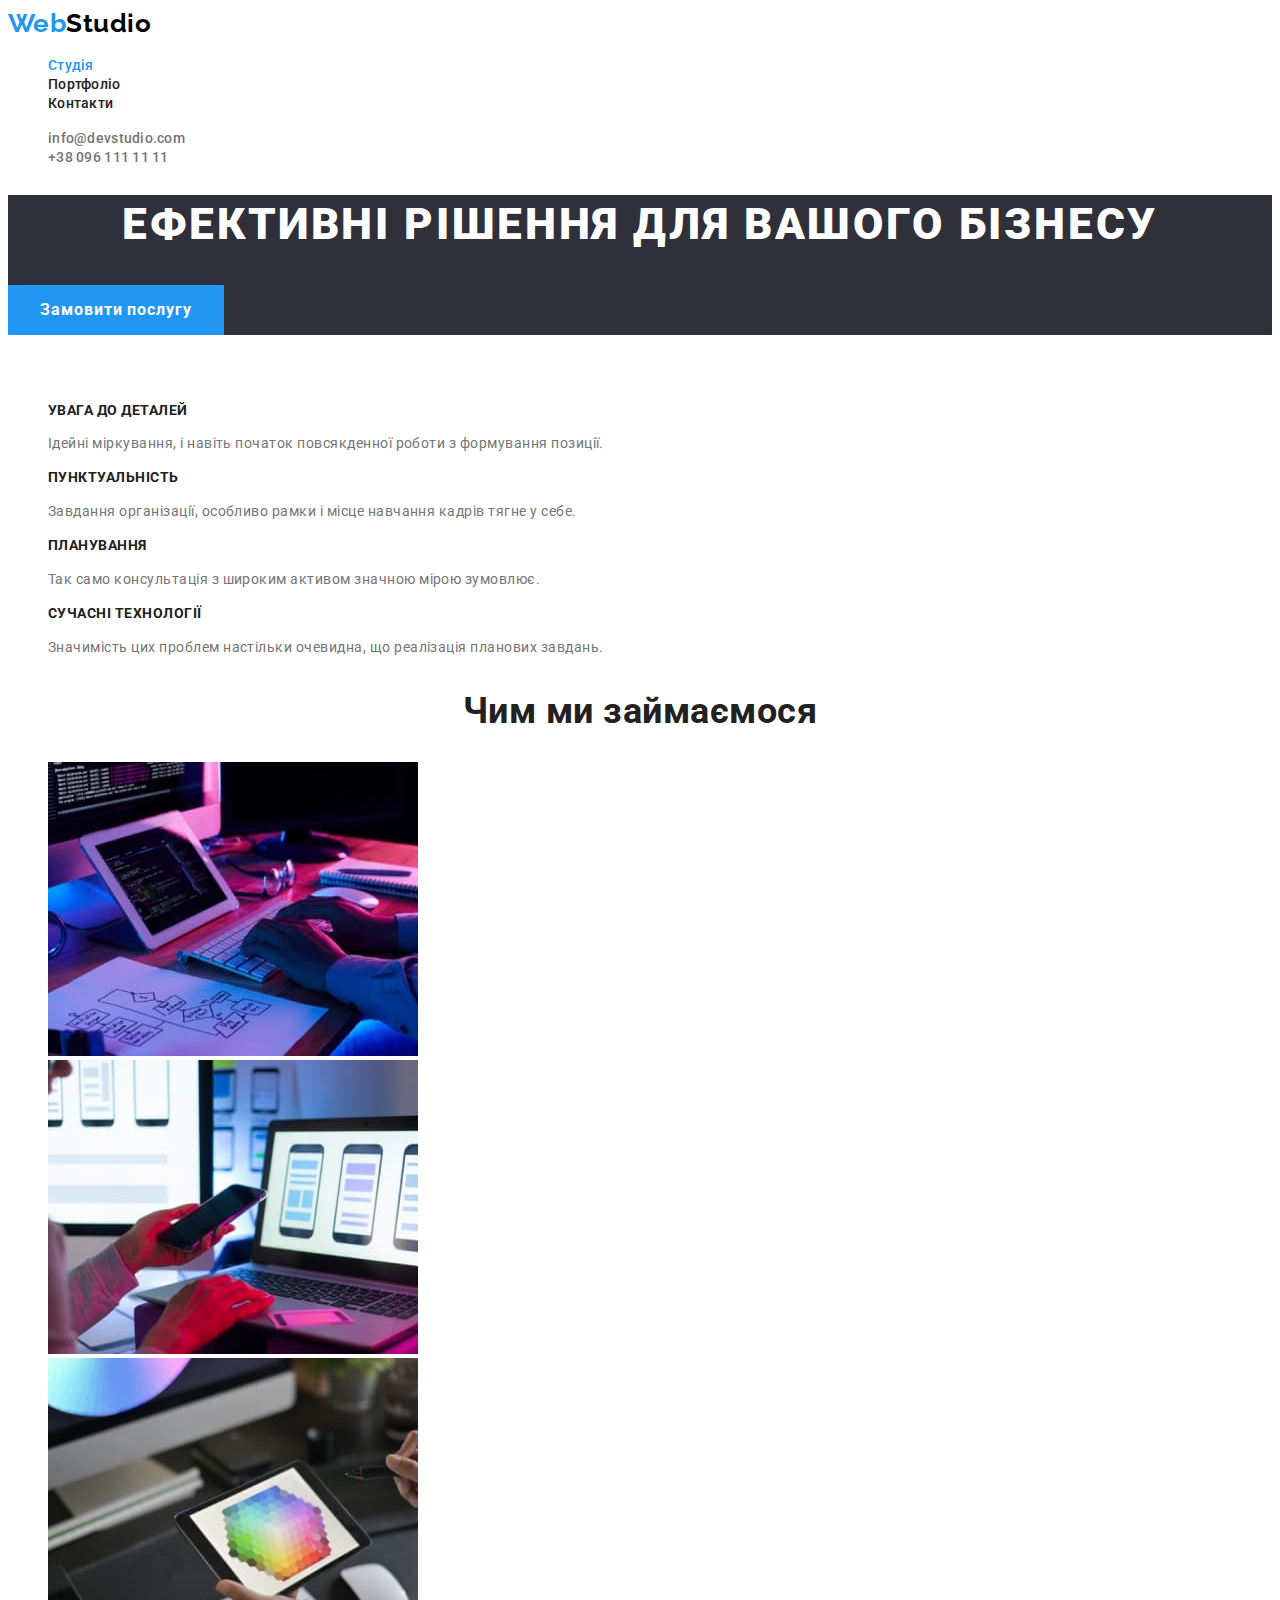
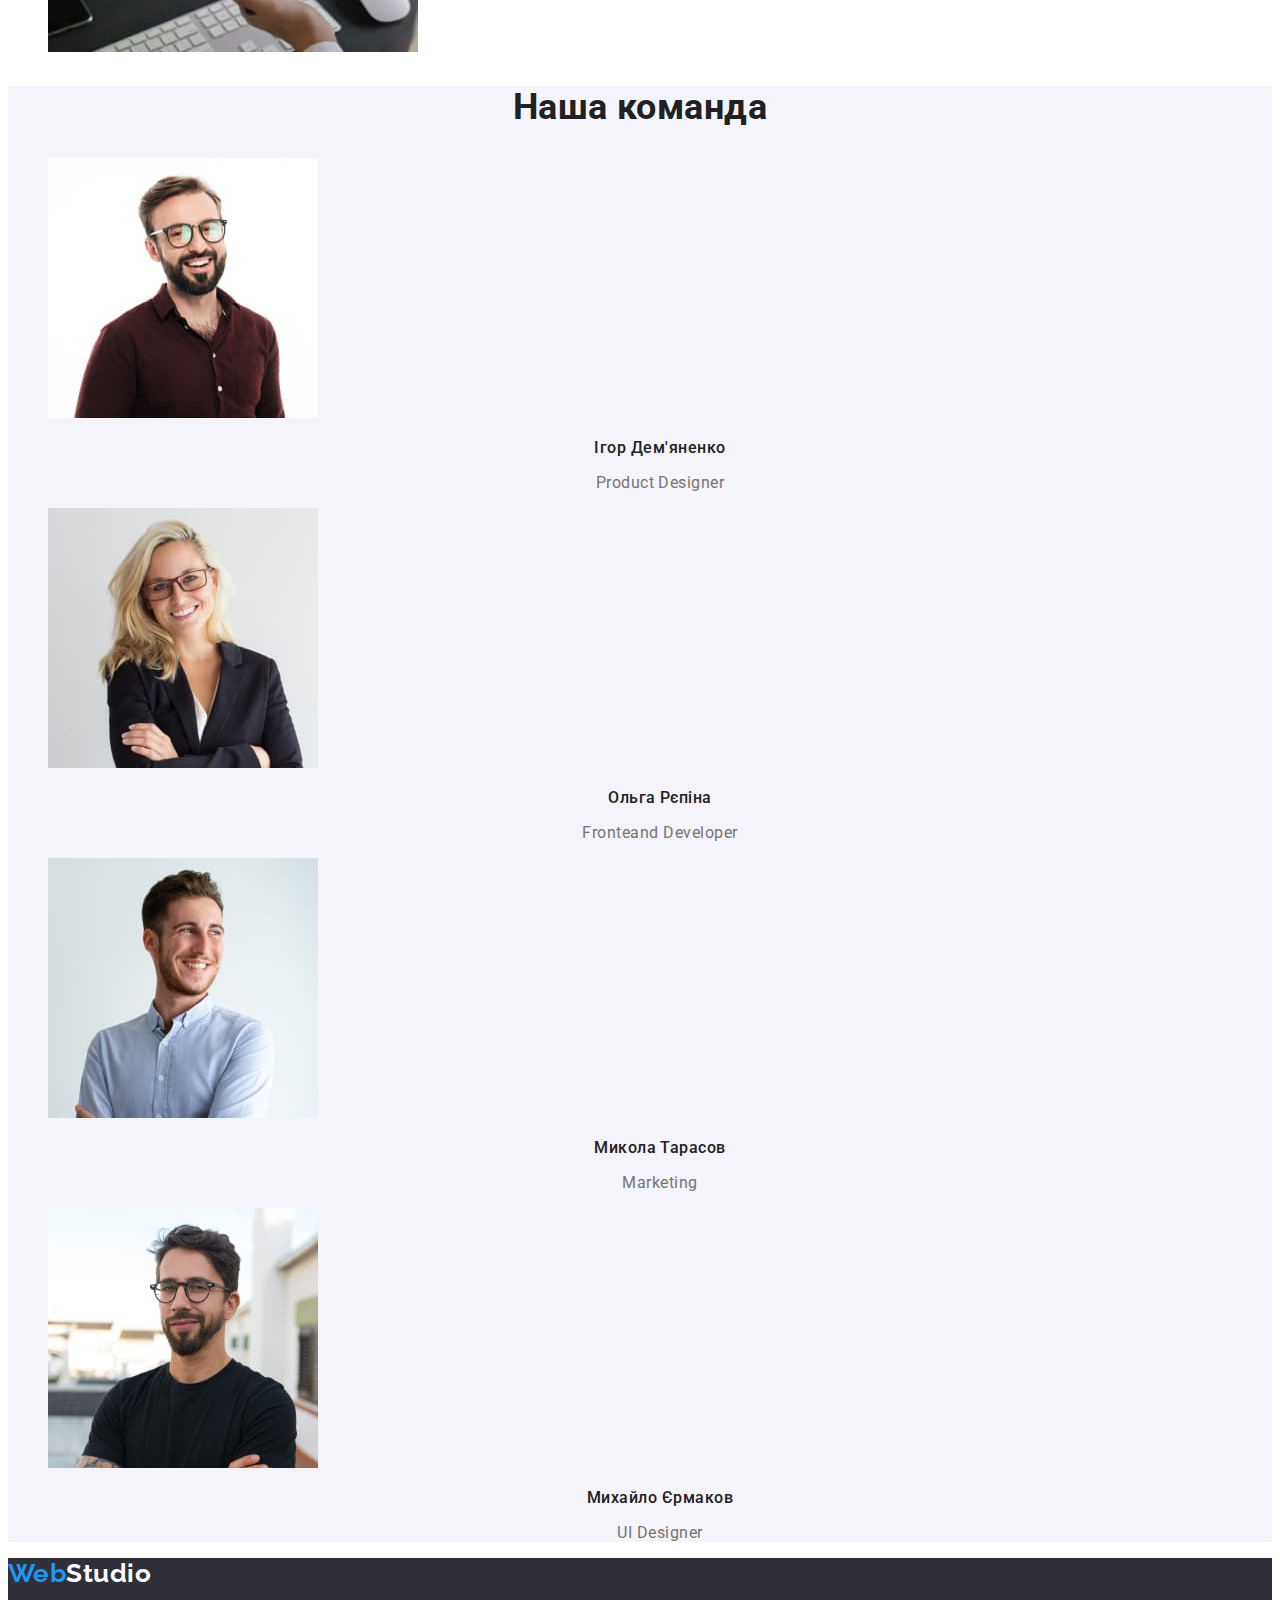
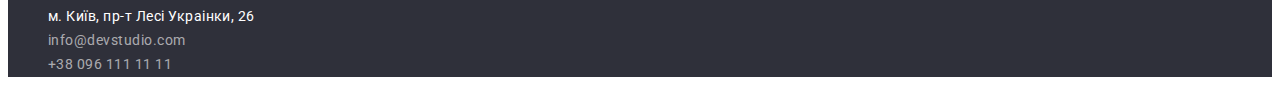
<file: index.html>
<!DOCTYPE html>
<html lang="uk">
  <head>
    <meta charset="UTF-8" />
    <meta http-equiv="X-UA-Compatible" content="IE=edge" />
    <meta name="viewport" content="width=device-width, initial-scale=1.0" />
    <title>Студія</title>
    <link rel="preconnect" href="https://fonts.googleapis.com" />
    <link rel="preconnect" href="https://fonts.gstatic.com" crossorigin />
    <link
      href="https://fonts.googleapis.com/css2?family=Raleway:wght@700&family=Roboto:wght@400;500;700;900&display=swap"
      rel="stylesheet"
    />
    <link rel="stylesheet" href="./css/styles.css" />
  </head>

  <body>
    <header class="header">
      <nav class="header-nav">
        <a lang="en" href="./index.html" class="header-nav-logo"
          >Web<span class="nav-logo">Studio</span></a
        >

        <ul class="header-nav-list">
          <li class="header-nav-item">
            <a href="./index.html" class="header-nav-link current">Студія</a>
          </li>
          <li class="header-nav-item">
            <a href="./portfolio.html" class="header-nav-link">Портфоліо</a>
          </li>
          <li class="header-nav-item"><a href="" class="header-nav-link">Контакти</a></li>
        </ul>
      </nav>

      <ul class="header-contacts-list">
        <li class="header-contacts-item">
          <a href="mailto:info@devstudio.com" class="header-contacts-link">info@devstudio.com</a>
        </li>
        <li class="header-contacts-item">
          <a href="tel:+380961111111" class="header-contacts-link">+38 096 111 11 11</a>
        </li>
      </ul>
    </header>

    <main>
      <section class="hero">
        <h1 class="hero-tittle">Ефективні рішення для вашого бізнесу</h1>
        <button type="button" class="hero-button">Замовити послугу</button>
      </section>

      <section class="features">
        <h2 class="features-tittle">Особливості</h2>

        <ul class="features-list">
          <li class="features-item">
            <h3 class="features-subtitle">Увага до деталей</h3>
            <p class="features-text">
              Ідейні міркування, і навіть початок повсякденної роботи з формування позиції.
            </p>
          </li>
          <li class="features-item">
            <h3 class="features-subtitle">Пунктуальність</h3>
            <p class="features-text">
              Завдання організації, особливо рамки і місце навчання кадрів тягне у себе.
            </p>
          </li>
          <li class="features-item">
            <h3 class="features-subtitle">Планування</h3>
            <p class="features-text">
              Так само консультація з широким активом значною мірою зумовлює.
            </p>
          </li>
          <li class="features-item">
            <h3 class="features-subtitle">Сучасні технології</h3>
            <p class="features-text">
              Значимість цих проблем настільки очевидна, що реалізація планових завдань.
            </p>
          </li>
        </ul>
      </section>

      <section class="work">
        <h2 class="work-tittle">Чим ми займаємося</h2>

        <ul class="work-list">
          <li class="work-item">
            <img
              src="./images/box1.jpg"
              alt="На столі стоїть монітор, клавіатура. Зліва від 
                    клавіатури лежить аркуш із алгоритмом коду, який в цей час набирає чоловік"
              width="370"
              height="294"
            />
          </li>
          <li class="work-item">
            <img
              src="./images/box2.jpg"
              alt="На підставці стоїть ноуткбук, на екрані якого показано приклад із трьох варіантів зовнішнього вигляду застосунку. Біля ноутбуку знаходиться людина із телефоном, яка одразу тестує ці варіанти на телефоні"
              width="370"
              height="294"
            />
          </li>
          <li class="work-item">
            <img
              src="./images/box3.jpg"
              alt="Людина тримає у лівій руці графічний планшет, на екрані якого виведено кольорову палітру. У правій руці вона тримає стилус, і певно хоче вибрати якийсь колір для певного графічного елеметну"
              width="370"
              height="294"
            />
          </li>
        </ul>
      </section>

      <section class="team">
        <h2 class="team-tittle">Наша команда</h2>

        <ul class="team-list">
          <li class="team-item">
            <img
              src="./images/teamcard1.jpg"
              alt="Молодий чоловік в окулярах, з темною бородою,що мило посміхається. Він одягнутий у коричневу сорочку з білими гудзиками"
              width="270"
              height="260"
            />
            <h3 class="team-name">Ігор Дем'яненко</h3>
            <p class="team-position">Product Designer</p>
          </li>
          <li class="team-item">
            <img
              src="./images/teamcard2.jpg"
              alt="Молода дівчина, зі світлим волоссям середньої довжини. Вона в окулярах, з прямокутною оправою. Має гарну приємну посмішку. Одягнута у чорний піджак та білу блузу"
              width="270"
              height="260"
            />
            <h3 class="team-name">Ольга Рєпіна</h3>
            <p class="team-position">Fronteand Developer</p>
          </li>
          <li class="team-item">
            <img
              src="./images/teamcard3.jpg"
              alt="Молодий чоловік, з русявим волоссям та легкою світлою щетиною. Він дивиться у ліву сторону та приємно посміхається.На ньому одягнута світло-блакитна сорочка"
              width="270"
              height="260"
            />
            <h3 class="team-name">Микола Тарасов</h3>
            <p class="team-position">Marketing</p>
          </li>
          <li class="team-item">
            <img
              src="./images/teamcard4.jpg"
              alt="Молодий харизматичний чоловік із темним волоссям та темною бородою. Він носить окуляри. Одягнутий у чорну футболку, на правій руці має татуювання"
              width="270"
              height="260"
            />
            <h3 class="team-name">Михайло Єрмаков</h3>
            <p class="team-position">UI Designer</p>
          </li>
        </ul>
      </section>
    </main>

    <footer class="footer">
      <a lang="en" href="./index.html" class="footer-logo-begin"
        >Web<span class="footer-logo-end">Studio</span></a
      >

      <address class="footer-contacts">
        <ul class="footer-contacts-list">
          <li class="footer-contacts-item">
            <a
              href="https://goo.gl/maps/CPtrU1FHBa2aNyZL9"
              target="_blank"
              rel="noopener noreferrer nofollow"
              class="footer-contacts-address"
            >
              м. Київ, пр-т Лесі Украінки, 26
            </a>
          </li>
          <li class="footer-contacts-item">
            <a href="mailto:info@devstudio.com" class="footer-contacts-link">info@devstudio.com</a>
          </li>
          <li class="footer-contacts-item">
            <a href="tel:+380961111111" class="footer-contacts-link">+38 096 111 11 11</a>
          </li>
        </ul>
      </address>
    </footer>
  </body>
</html>
</file>
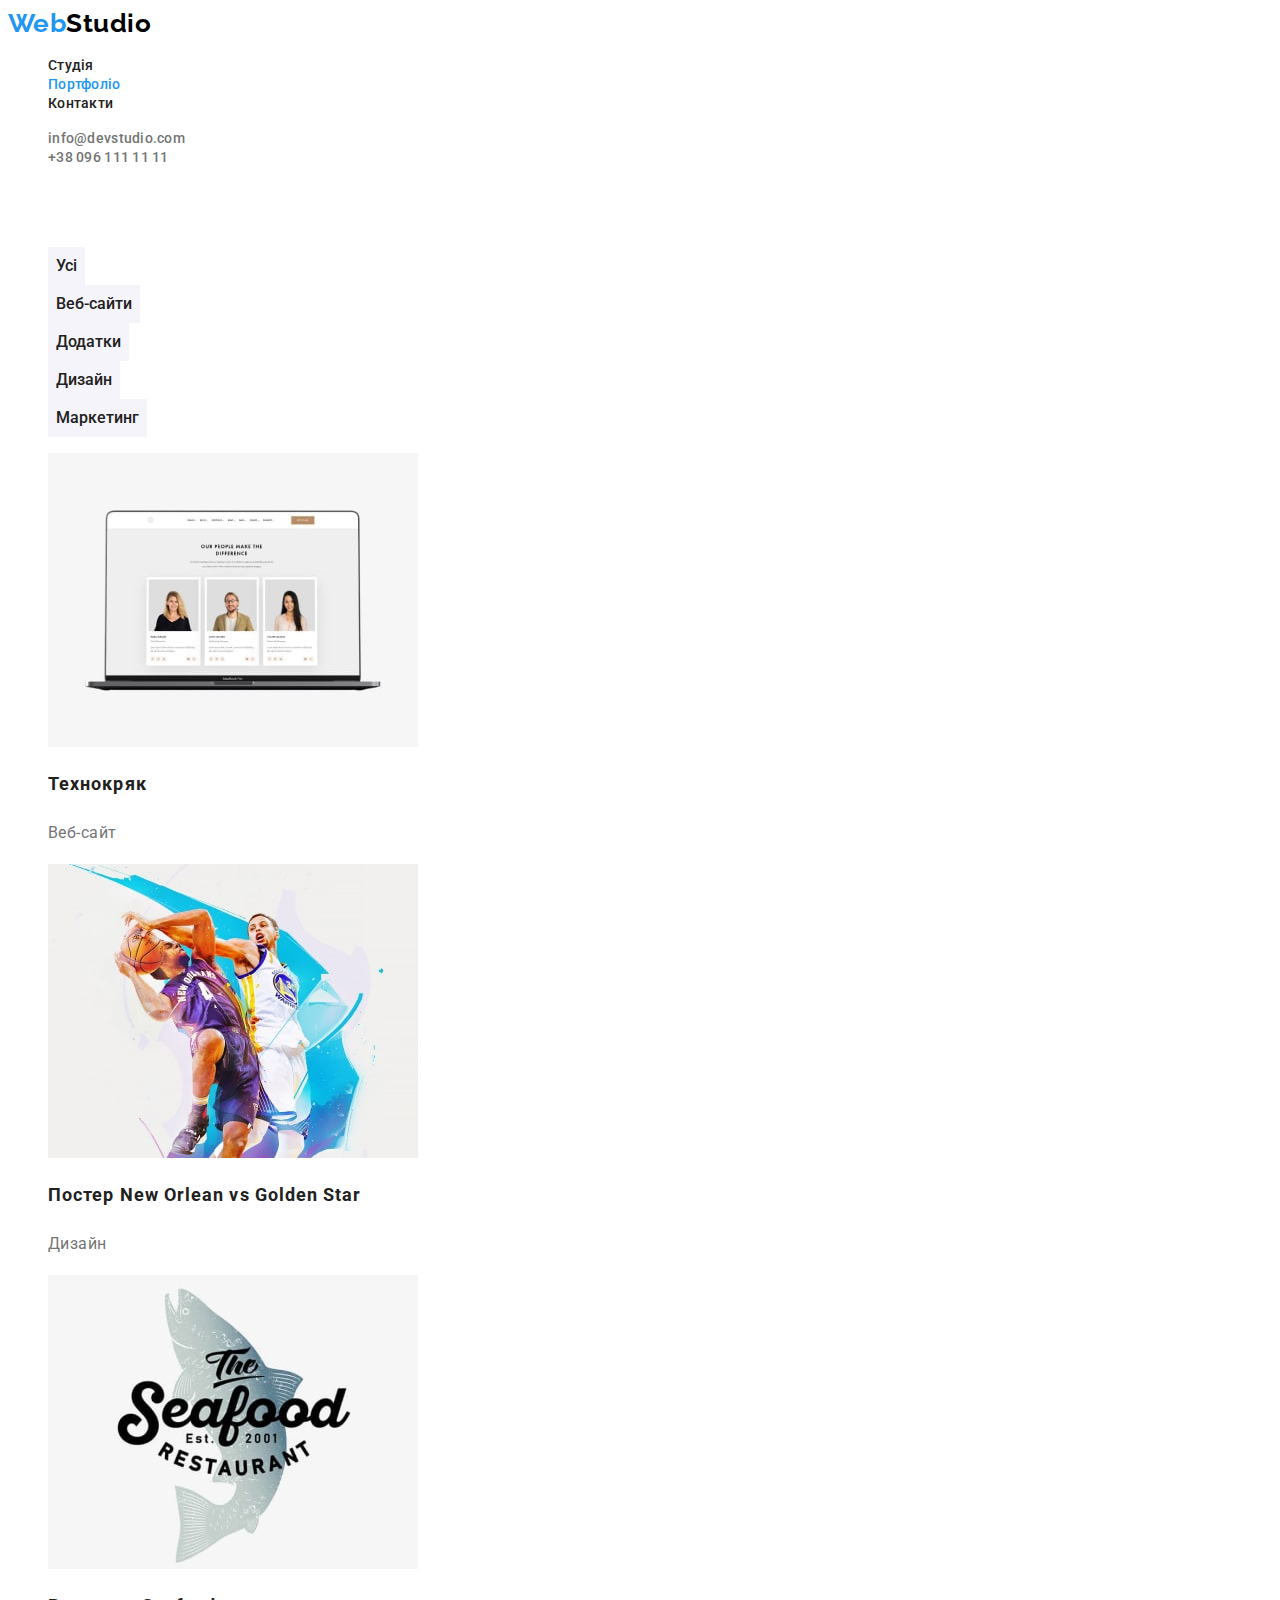
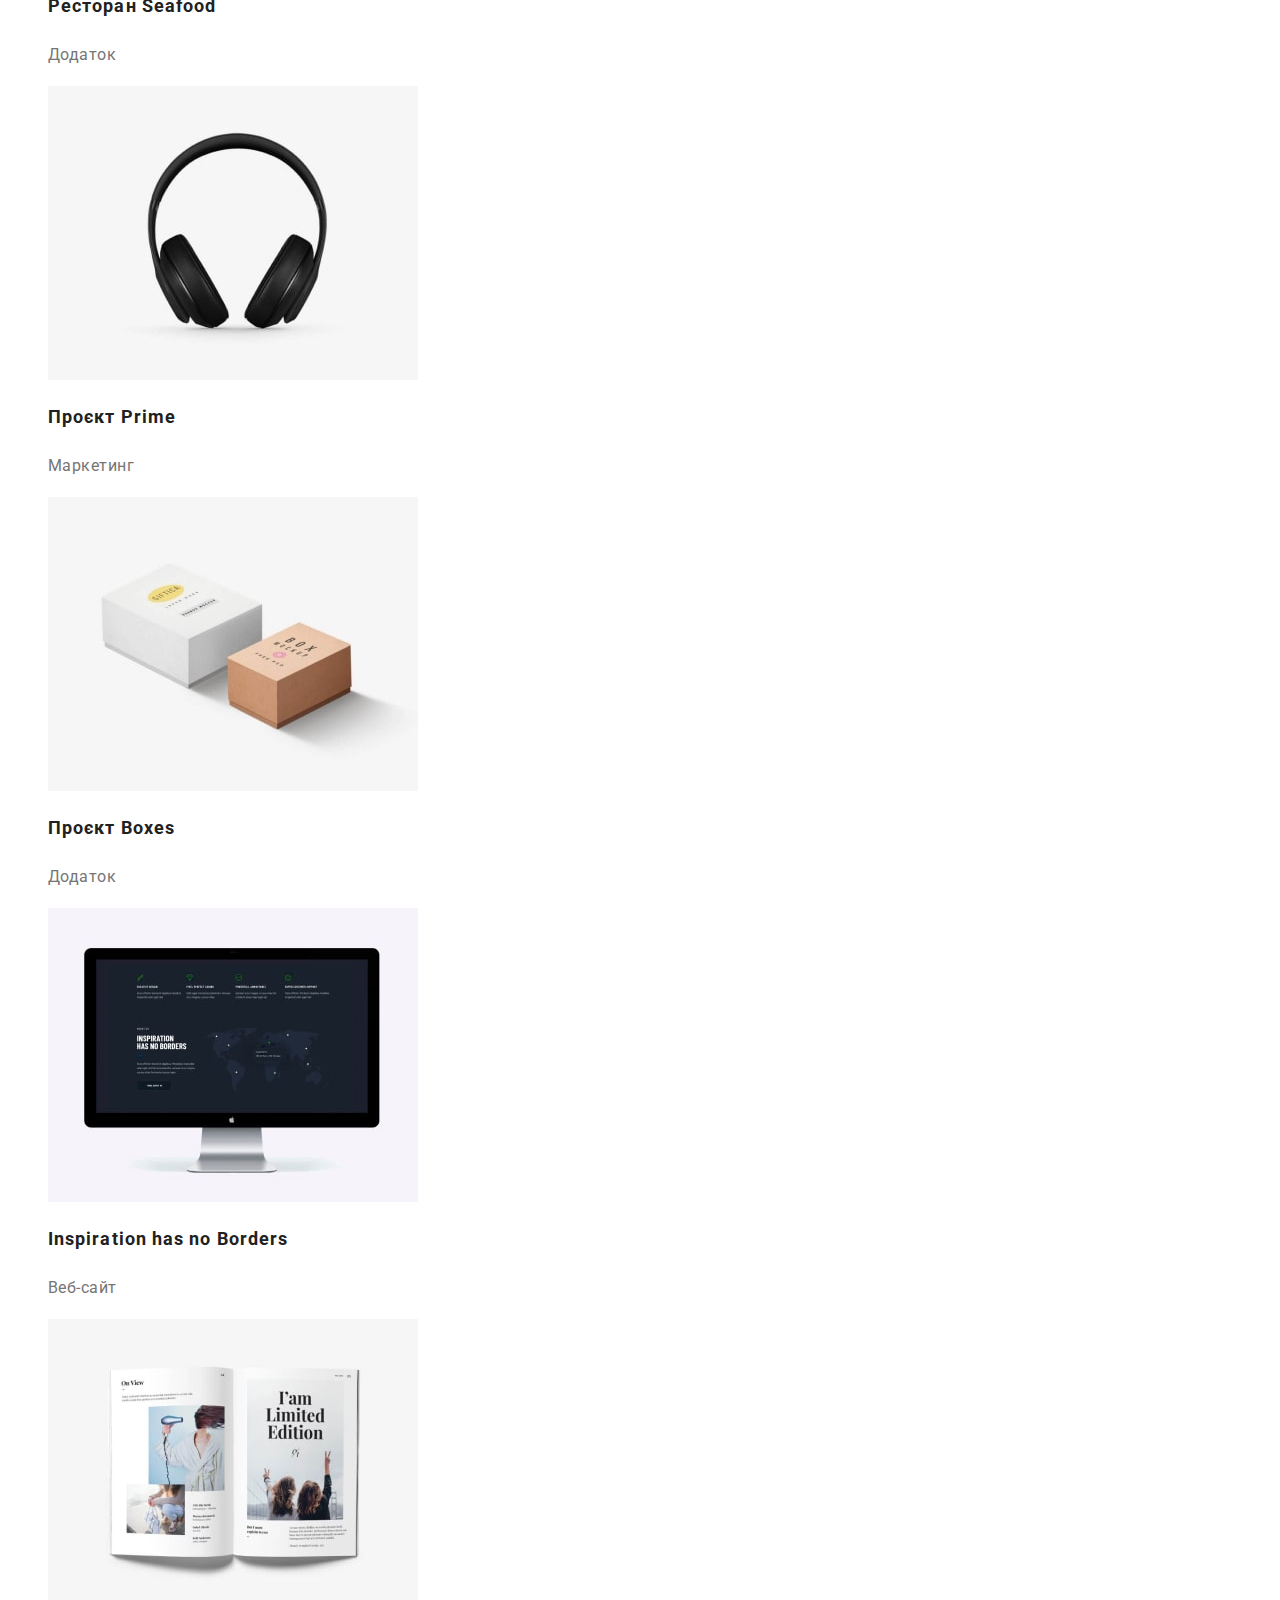
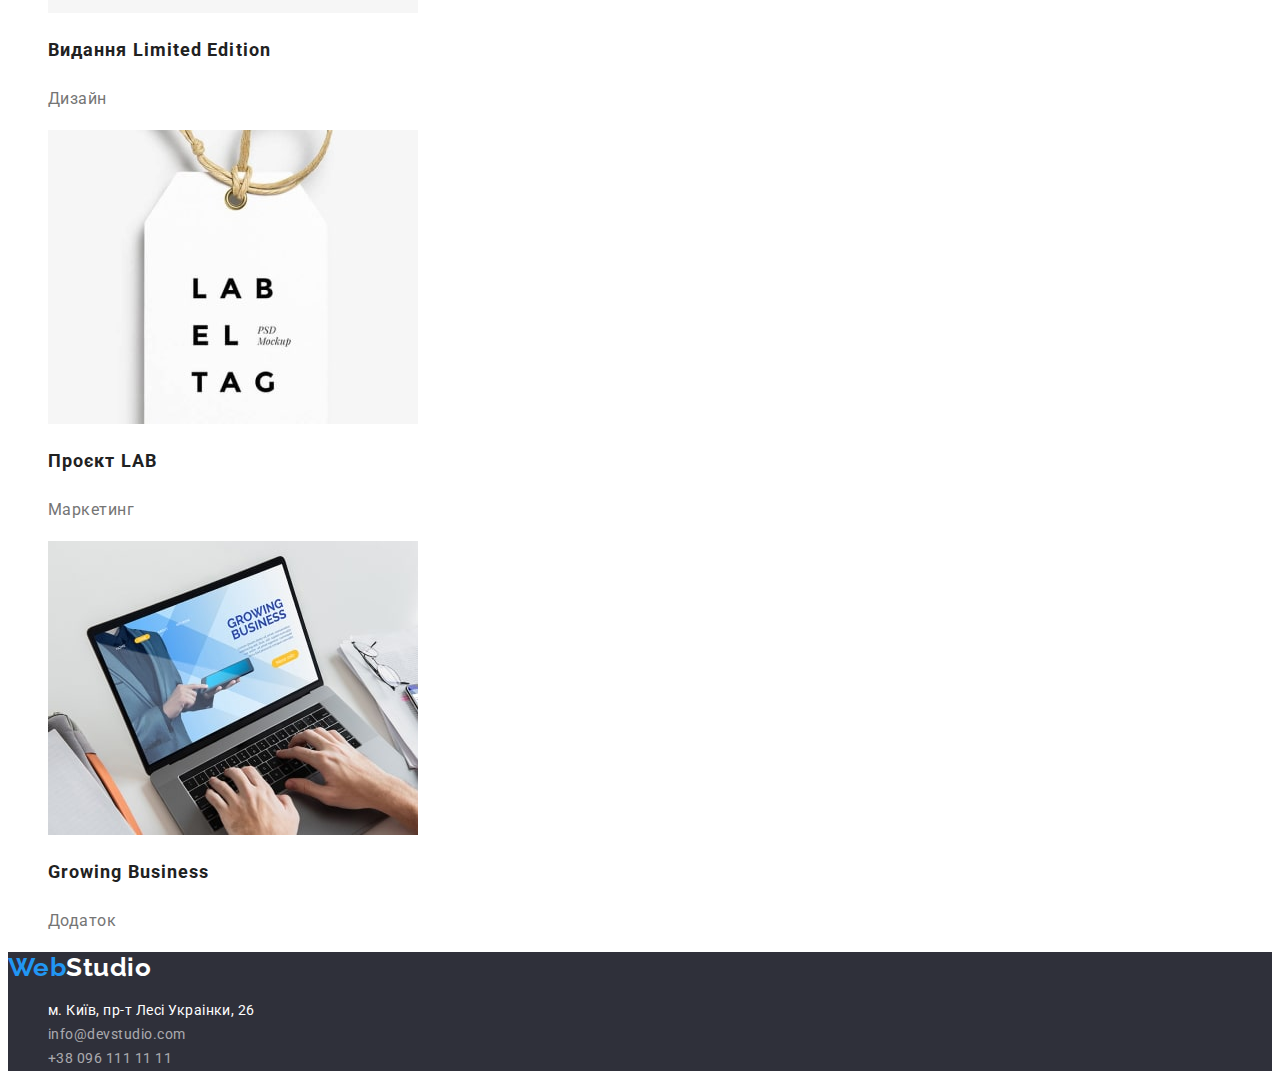
<file: portfolio.html>
<!DOCTYPE html>
<html lang="uk">
  <head>
    <meta charset="UTF-8" />
    <meta http-equiv="X-UA-Compatible" content="IE=edge" />
    <meta name="viewport" content="width=device-width, initial-scale=1.0" />
    <title>Портфоліо</title>
    <link rel="preconnect" href="https://fonts.googleapis.com" />
    <link rel="preconnect" href="https://fonts.gstatic.com" crossorigin />
    <link
      href="https://fonts.googleapis.com/css2?family=Raleway:wght@700&family=Roboto:wght@400;500;700;900&display=swap"
      rel="stylesheet"
    />
    <link rel="stylesheet" href="./css/styles.css" />
  </head>

  <body>
    <header class="header">
      <nav class="header-nav">
        <a lang="en" href="./index.html" class="header-nav-logo"
          >Web<span class="nav-logo">Studio</span></a
        >

        <ul class="header-nav-list">
          <li class="header-nav-item"><a href="./index.html" class="header-nav-link">Студія</a></li>
          <li class="header-nav-item">
            <a href="./portfolio.html" class="header-nav-link current">Портфоліо</a>
          </li>
          <li class="header-nav-item"><a href="" class="header-nav-link">Контакти</a></li>
        </ul>
      </nav>

      <ul class="header-contacts-list">
        <li class="header-contacts-item">
          <a href="mailto:info@devstudio.com" class="header-contacts-link">info@devstudio.com</a>
        </li>
        <li class="header-contacts-item">
          <a href="tel:+380961111111" class="header-contacts-link">+38 096 111 11 11</a>
        </li>
      </ul>
    </header>

    <main>
      <section class="portfolio">
        <h1 class="portfolio-tittle">Портфоліо</h1>

        <ul class="portfolio-filters-list">
          <li class="portfolio-filters-item">
            <button type="button" class="portfolio-filters-button btn-size-all">Усі</button>
          </li>
          <li class="portfolio-filters-item">
            <button type="button" class="portfolio-filters-button btn-size-web">Веб-сайти</button>
          </li>
          <li class="portfolio-filters-item">
            <button type="button" class="portfolio-filters-button btn-size-app">Додатки</button>
          </li>
          <li class="portfolio-filters-item">
            <button type="button" class="portfolio-filters-button btn-size-design">Дизайн</button>
          </li>
          <li class="portfolio-filters-item">
            <button type="button" class="portfolio-filters-button btn-size-mark">Маркетинг</button>
          </li>
        </ul>

        <ul class="portfolio-projects-list">
          <li class="portfolio-projects-item">
            <a href="" class="portfolio-projects-link">
              <img
                src="./images/project1.jpg"
                alt="Приклад сторінки сайту"
                width="370"
                height="294"
              />
              <h2 class="portfolio-projects-subtitle">Технокряк</h2>
              <p class="portfolio-projects-text">Веб-сайт</p>
            </a>
          </li>
          <li class="portfolio-projects-item">
            <a href="" class="portfolio-projects-link">
              <img
                src="./images/project2.jpg"
                alt="Постер із зображенням двох гравців у баскетбол"
                width="370"
                height="294"
              />
              <h2 class="portfolio-projects-subtitle">Постер New Orlean vs Golden Star</h2>
              <p class="portfolio-projects-text">Дизайн</p>
            </a>
          </li>
          <li class="portfolio-projects-item">
            <a href="" class="portfolio-projects-link">
              <img
                src="./images/project3.jpg"
                alt="Макет додатку ресторану морської їжі"
                width="370"
                height="294"
              />
              <h2 class="portfolio-projects-subtitle">Ресторан Seafood</h2>
              <p class="portfolio-projects-text">Додаток</p>
            </a>
          </li>
          <li class="portfolio-projects-item">
            <a href="" class="portfolio-projects-link">
              <img src="./images/project4.jpg" alt="Наушники" width="370" height="294" />
              <h2 class="portfolio-projects-subtitle">Проєкт Prime</h2>
              <p class="portfolio-projects-text">Маркетинг</p>
            </a>
          </li>
          <li class="portfolio-projects-item">
            <a href="" class="portfolio-projects-link">
              <img src="./images/project5.jpg" alt="Макети двох коробок" width="370" height="294" />
              <h2 class="portfolio-projects-subtitle">Проєкт Boxes</h2>
              <p class="portfolio-projects-text">Додаток</p>
            </a>
          </li>
          <li class="portfolio-projects-item">
            <a href="" class="portfolio-projects-link">
              <img
                src="./images/project6.jpg"
                alt="Монітор із зображенням карти світу"
                width="370"
                height="294"
              />
              <h2 lang="en" class="portfolio-projects-subtitle">Inspiration has no Borders</h2>
              <p class="portfolio-projects-text">Веб-сайт</p>
            </a>
          </li>
          <li class="portfolio-projects-item">
            <a href="" class="portfolio-projects-link">
              <img src="./images/project7.jpg" alt="Розворот книги" width="370" height="294" />
              <h2 class="portfolio-projects-subtitle">Видання Limited Edition</h2>
              <p class="portfolio-projects-text">Дизайн</p>
            </a>
          </li>
          <li class="portfolio-projects-item">
            <a href="" class="portfolio-projects-link">
              <img
                src="./images/project8.jpg"
                alt="Паперовий ярлик білого кольору з назвою проєкту"
                width="370"
                height="294"
              />
              <h2 class="portfolio-projects-subtitle">Проєкт LAB</h2>
              <p class="portfolio-projects-text">Маркетинг</p>
            </a>
          </li>
          <li class="portfolio-projects-item">
            <a href="" class="portfolio-projects-link">
              <img src="./images/project9.jpg" alt="Зображення нотубука" width="370" height="294" />
              <h2 class="portfolio-projects-subtitle">Growing Business</h2>
              <p class="portfolio-projects-text">Додаток</p>
            </a>
          </li>
        </ul>
      </section>
    </main>

    <footer class="footer">
      <a lang="en" href="./index.html" class="footer-logo-begin"
        >Web<span class="footer-logo-end">Studio</span></a
      >

      <address class="footer-contacts">
        <ul class="footer-contacts-item">
          <li class="footer-contacts-item">
            <a
              href="https://goo.gl/maps/CPtrU1FHBa2aNyZL9"
              target="_blank"
              rel="noopener noreferrer nofollow"
              class="footer-contacts-address"
              >м. Київ, пр-т Лесі Украінки, 26</a
            >
          </li>
          <li class="footer-contacts-item">
            <a href="mailto:info@devstudio.com" class="footer-contacts-link">info@devstudio.com</a>
          </li>
          <li class="footer-contacts-item">
            <a href="tel:+380961111111" class="footer-contacts-link">+38 096 111 11 11</a>
          </li>
        </ul>
      </address>
    </footer>
  </body>
</html>
</file>
<file: css/styles.css>
:root {
  --first-color: #212121;
  --accent-color: #2196f3;
  --accent-color-text: #ffffff;
  --hero-color: #ffffff;
  --text-color: #757575;
  --portfolio-button-color: #f5f4fa;
  --team-background-color: #f5f4fa;
  --hero-footer-background-color: #2f303a;
  --main-background-color: #ffffff;
  --contacts-link-color: rgba(255, 255, 255, 0.6);
  --nav-logo-color: #000000;
}

body {
  font-family: Roboto, Times New Roman, Arial, Helvetica, sans-serif;
  color: var(--first-color);
  background-color: var(--main-background-color);
  letter-spacing: 0.03em;
}

.header-nav-logo,
.header-nav-link,
.header-contacts-link,
.footer-logo-begin,
.footer-contacts-address,
.footer-contacts-link,
.portfolio-projects-link {
  text-decoration: none;
}

.header-nav-logo,
.footer-logo-begin {
  font-weight: 700;
  font-size: 26px;
  line-height: 1.19;
}

.header-nav-logo,
.nav-logo,
.footer-logo-begin {
  font-family: Raleway, sans-serif;
  color: var(--accent-color);
}

.nav-logo {
  color: var(--nav-logo-color);
}

.header-nav-link,
.header-contacts-link {
  font-weight: 500;
  font-size: 14px;
  line-height: 1.1429;
  letter-spacing: 0.02em;
}

.header-nav-link {
  color: var(--first-color);
}

.header-contacts-link {
  color: var(--text-color);
}

.header-nav-link:hover,
.header-contacts-link:hover,
.header-nav-link:focus,
.header-contacts-link:focus {
  color: var(--accent-color);
}

.header-nav-list .header-nav-link.current {
  color: var(--accent-color);
}

.hero,
.footer {
  background-color: var(--hero-footer-background-color);
}

.hero-tittle,
.hero-button {
  text-align: center;
  letter-spacing: 0.06em;
  color: var(--hero-color);
  
}

.hero-tittle {
  font-weight: 900;
  font-size: 44px;
  line-height: 1.36;
  text-transform: uppercase;
}

.hero-button {
  font-family: inherit;
  font-weight: 700;
  font-size: 16px;
  line-height: 1.88;
  background-color: var(--accent-color);
  width: 216px;
  height: 50px;

  border-color: transparent;
}

.hero-button,
.portfolio-filters-button {
  cursor: pointer;

  border-color: transparent;
}

.features-tittle,
.portfolio-tittle {
  opacity: 0;
}

.features-subtitle {
  font-size: 14px;
  line-height: 1.14;
  text-transform: uppercase;
  color: var(--first-color);
}

.features-text {
  font-size: 14px;
  line-height: 1.71;
  color: var(--text-color);
}

.header-nav-item,
.header-contacts-item,
.features-item,
.team-item,
.work-item,
.footer-contacts-item,
.portfolio-filters-item,
.portfolio-projects-item {
  list-style-type: none;
}

.work-tittle,
.team-tittle,
.team-name,
.team-position {
  text-align: center;
}

.work-tittle,
.team-tittle {
  font-size: 36px;
  line-height: 1.17;
  color: var(--first-color);
}

.team {
  background-color: var(--team-background-color);
}

.team-name,
.team-position {
  font-size: 16px;
  line-height: 1.19;
}

.team-name {
  font-weight: 500;
  color: var(--first-color);
}

.team-position {
  color: var(--text-color);
}

.footer-logo-end {
  color: var(--accent-color-text);
}

.footer-contacts-address,
.footer-contacts-link {
  font-size: 14px;
  line-height: 1.71;
}

.footer-contacts-address {
  font-style: normal;
  color: var(--accent-color-text);
}

.footer-contacts-link {
  font-style: normal;
  color: var(--contacts-link-color);
}

.footer-contacts-link:hover,
.footer-contacts-link:focus,
.footer-contacts-address:hover,
.footer-contacts-address:focus {
  color: var(--accent-color);
}

.btn-size-all,
.btn-size-app,
.btn-size-design,
.btn-size-mark,
.btn-size-web {
  height: 38px;
}

/* .btn-size-all {
  width: 73px;
}

.btn-size-web {
  width: 125px;
}

.btn-size-app {
  width: 112px;
}

.btn-size-design {
  width: 103;
}

.btn-size-mark {
  width: 130;
} */

.portfolio-projects-item,
.portfolio-projects-item {
  background-color: var(--main-background-color);
}

.portfolio-filters-button {
  font-family: inherit;
  font-weight: 500;
  font-size: 16px;
  line-height: 1.63;
  text-align: center;
  color: var(--first-color);
  background-color: var(--portfolio-button-color);
}

.portfolio-filters-button:hover,
.portfolio-filters-button:focus {
  color: var(--accent-color-text);
  background-color: var(--accent-color);
}

.portfolio-projects-subtitle {
  font-size: 18px;
  line-height: 2;
  letter-spacing: 0.06em;
  color: var(--first-color);
}

.portfolio-projects-text {
  font-size: 16px;
  line-height: 1.88;
  color: var(--text-color);
}

.portfolio-projects-subtitle:hover,
.portfolio-projects-text:hover {
  color: var(--accent-color-text);
  background-color: var(--accent-color);
}
</file>
